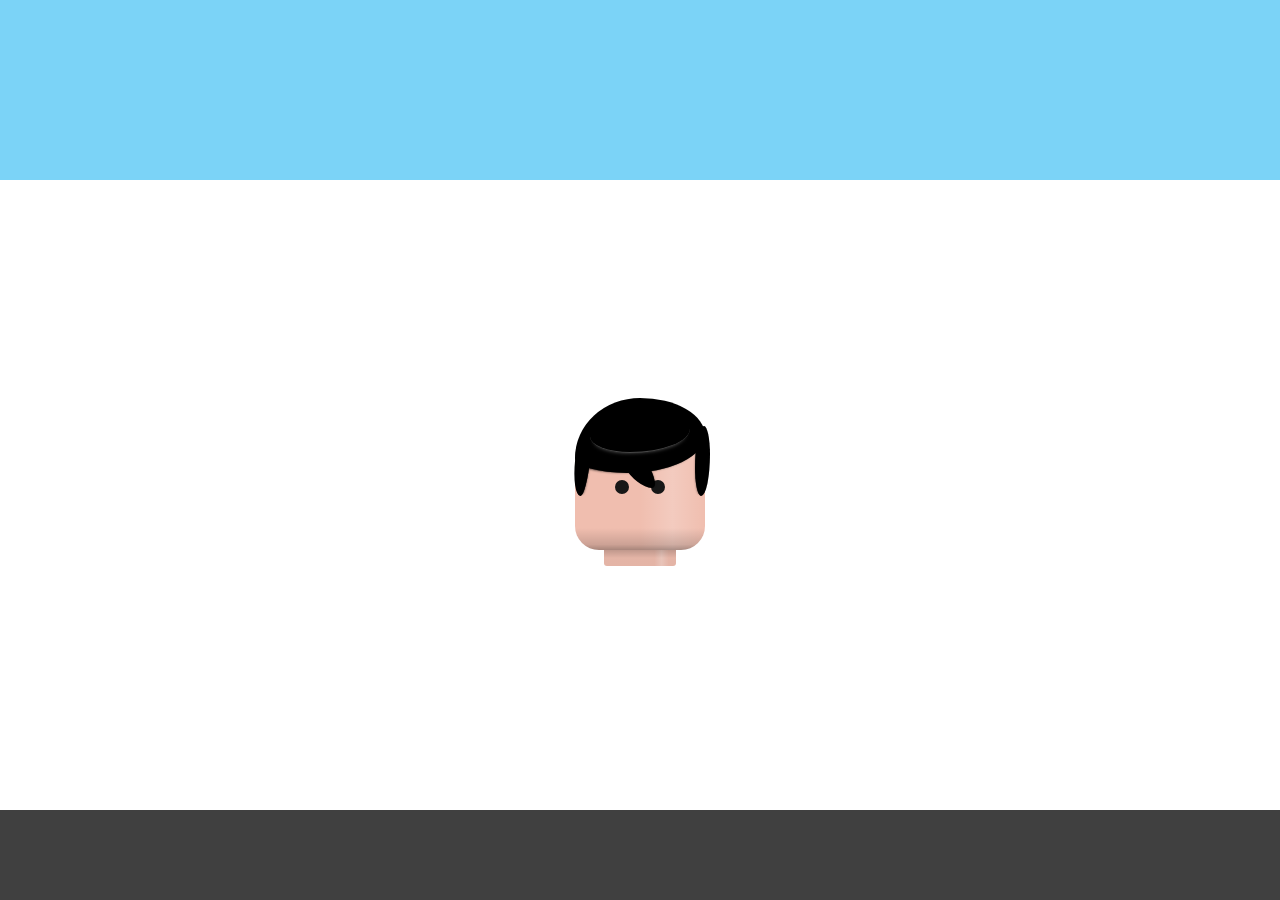
<file: index.html>
<!DOCTYPE html>
<html lang="pt-br">
    <head>
        <title>SUPERMAN</title>
        <meta charset="UTF-8">
        <meta name="viewport" content="width=device-width, initial-scale=1">
        <link href="style.css" rel="stylesheet">
    </head>
    <body>
    <div class="cenario">   
        <div class="nuvens"></div>
        <div class="super">
            <div class="cabeca">
                <div class="cabelo">
                    <div class="franja"></div>
                    <span></span>
                </div>
                <span class="olhos"></span>
            </div>
        </div>
        <div class="chao"></div>
    </div>
    </body>
</html>
</file>
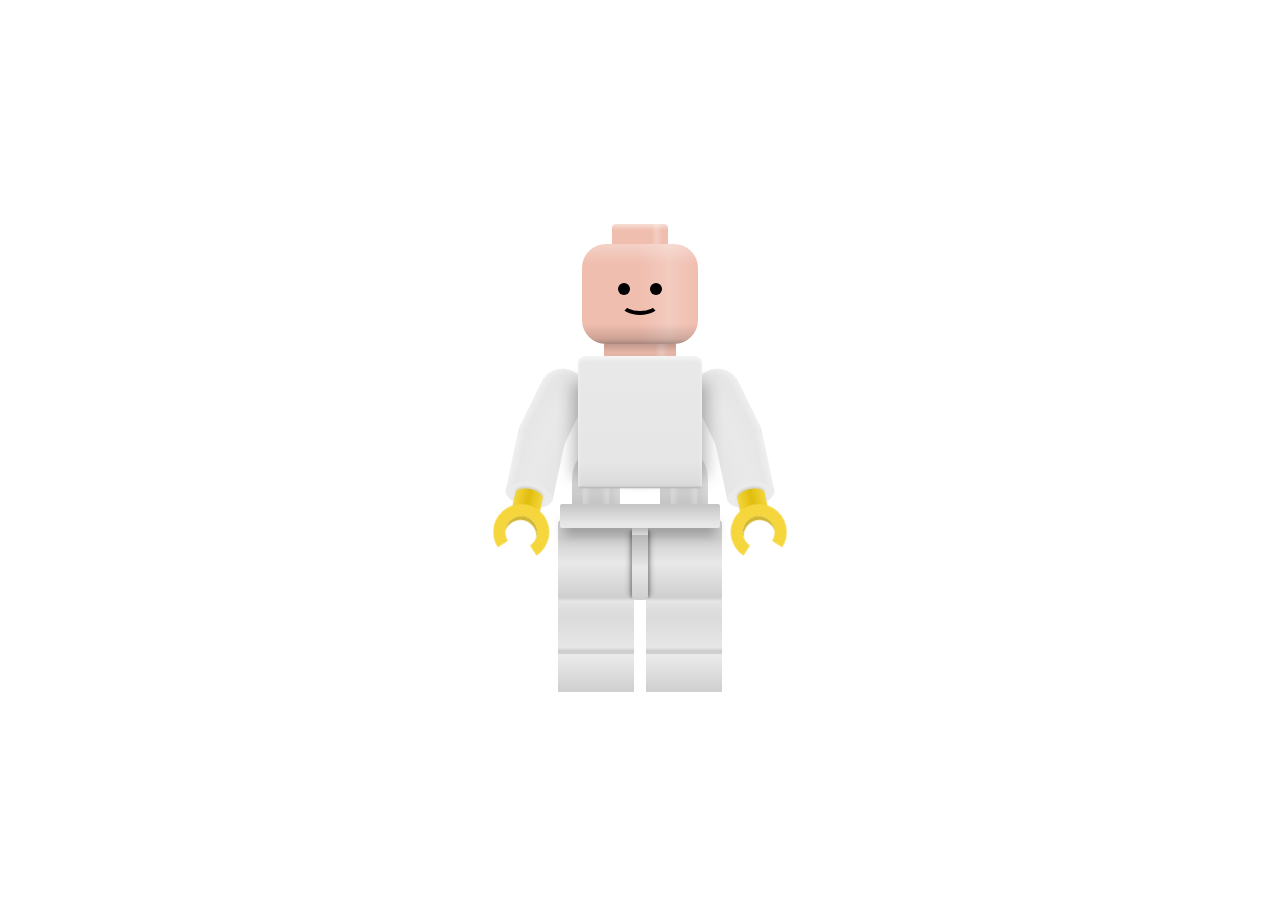
<file: lego.html>
<!DOCTYPE html>
<html lang="en">
    <head>
        <title></title>
        <meta charset="UTF-8">
        <meta name="viewport" content="width=device-width, initial-scale=1">
    </head>
    <style>
    html {
  box-sizing: border-box;
}

*,
*::before,
*::after {
  box-sizing: inherit;
  padding: 0;
  margin: 0;
}

body {
  display: flex;
  height: 100vh;
  font-family: Montserrat, sans-serif;
}

.minifigure {
  position: relative;
  width: 300px;
  height: 485px;
  margin: auto;
  perspective: 200;
  transform-style: preserve-3d;
  transition: transform 400ms;
}

.minifigure.explode {
  transform: scale(0.75) translateZ(0);
}

/* Head */

.head {
  position: absolute;
  z-index: 1;
  top: 2.25em;
  left: 50%;
  width: 7.25em;
  height: 6.25em;
  transform: translateX(-50%);
  color: #F0BEAF;
  background-color: currentColor;
  background-image:
    linear-gradient(
      rgba(255,255,255,0.3),
      rgba(255,255,255,0) 20%,
      rgba(0,0,0,0) 80%,
      rgba(0,0,0,0.15) 95%,
      rgba(0,0,0,0.3)
    ),
    linear-gradient(
      to right,
      rgba(255,255,255,0) 50%,
      rgba(255,255,255,0.2),
      rgba(255,255,255,0)
    );
  border-radius: 1.5em;
  transition: transform 400ms;
}


.head::before,
.head::after {
  content: '';
  position: absolute;
  left: 50%;
  height: 2em;
  transform: translateX(-50%);
  background-color: currentColor;
}

.head::before {
  top: -1.25em;
  width: 3.5em;
  height: 1.25em;
  background-image:
    linear-gradient(
      rgba(255,255,255,0.5),
      rgba(255,255,255,0) 30%
    ),
    linear-gradient(
      to right,
      rgba(255,255,255,0) 70%,
      rgba(255,255,255,0.25) 80%,
      rgba(255,255,255,0) 90%
    );
  border-radius: 0.25em 0.25em 0 0;
}

.head::after {
  bottom: -1em;
  width: 4.5em;
  height: 1em;
  background-image:
    linear-gradient(
      rgba(0,0,0,0.2),
      rgba(0,0,0,0.05) 50%
    ),
    linear-gradient(
      to right,
      rgba(255,255,255,0) 70%,
      rgba(255,255,255,0.25) 80%,
      rgba(255,255,255,0) 90%
    );
  border-radius: 0 0 0.125em 0.125em;
}

/* Faces */

.faces-wrap {
  height: 100%;
  overflow: hidden;
}

.faces {
  display: flex;
  transition: transform 400ms cubic-bezier(0,0,0,1.25);
}

.explode .faces {
  transform: translateX(-500%) !important;
}

.face {
  position: relative;
  flex: 1 0 100%;
}

/* Eyes */

.eye {
  position: absolute;
  top: 2.25em;
  width: 0.75em;
  height: 0.9375em;
  color: #fff;
  background-color: currentColor;
  border-radius: 50%;
  box-shadow: inset 0 -0.125em 0 0.25em #000;
}

.eye::before {
  content: '';
  position: absolute;
  left: 50%;
  color: #000;
  transform: translateX(-50%);
}

.eye.right {
  left: 2.25em;
}

.eye.left {
  right: 2.25em;
}

.classic .eye {
  top: 2.4375em;
  height: 0.75em;
  color: #000;
  box-shadow: none;
}

.large-smile .eye {
  top: 2em;
}

.worried .eye,
.surprised .eye {
  top: 2.4375em;
  width: 1em;
  height: 1.125em;
  box-shadow: inset 0 -0.125em 0 0.3125em #000;
}

.worried .eye.right {
  left: 2.125em;
}

.worried .eye.left {
  right: 2.125em;
}

.frown .eye {
  top: 2.625em;
}

.frown .eye::before {
  bottom: 80%;
  width: 1.25em;
  height: 1em;
  border: 0.1875em solid transparent;
  border-bottom-color: currentColor;
  border-radius: 50%;
}

.frown .eye.right::before {
  margin-left: -0.25em;
  transform: translateX(-50%) rotate(-20deg);
}

.frown .eye.left::before {
  margin-left: 0.25em;
  transform: translateX(-50%) rotate(20deg);
}


/* Brow */

.brow {
  position: absolute;
  bottom: 0.625em;
  left: 50%;
  width: 1.75em;
  height: 1em;
  transform-origin: 0 0;
  transform: translateX(-50%);
  color: #000;
  border: 0.25em solid transparent;
  border-top-color: currentColor;
  border-bottom: none;
  border-radius: 50% 50% 0 0;
}

.right .brow {
  border-left: none;
}

.left .brow {
  border-right: none;
}

.large-smile .brow {
  bottom: 0.375em;
  width: 1.25em;
  height: 1.375em;
  border: none;
  border-top: 0.25em solid;
  border-radius: 50% 50% 0 0;
}

.large-smile .right .brow {
  margin-left: -0.125em;
  transform: skewY(-10deg) translateX(-50%) translateZ(0);
}

.large-smile .left .brow {
  margin-left: 0.125em;
  transform: skewY(10deg) translateX(-50%) translateZ(0);
}

.worried .brow {
  width: 1.25em;
  height: 0.875em;
  bottom: 1.25em;
  border-top: none;
  border-bottom: 0.25em solid currentColor;
  border-radius: 0 0 50% 50%;
}

.worried .right .brow {
  margin-left: -0.25em;
  transform: rotate(-20deg) translateX(-50%) translateZ(0);
}

.worried .left .brow {
  margin-left: 0.25em;
  transform: rotate(20deg) translateX(-50%) translateZ(0);
}

.frown .brow {
  width: 1.5em;
  bottom: 1.375em;
  border-top: none;
  border-bottom: 0.25em solid currentColor;
  border-radius: 0 0 50% 50%;
}

.frown .right .brow {
  margin-left: -0.625em;
  transform: rotate(-35deg) translateX(-50%) translateZ(0);
}

.frown .left .brow {
  margin-left: 0.625em;
  transform: rotate(35deg) translateX(-50%) translateZ(0);
}

.surprised .brow {
  bottom: 1em;
  width: 1.5em;
  border-right: none;
  border-left: none;
}

.surprised .right .brow {
  margin-left: -0.5em;
  transform: rotate(-15deg) translateX(-50%) translateZ(0);
}

.surprised .left .brow {
  margin-left: 0.5em;
  transform: rotate(15deg) translateX(-50%) translateZ(0);
}

/* Mouth */

.mouth {
  position: absolute;
  top: 3.125em;
  left: 50%;
  width: 2.5em;
  height: 1.5em;
  transform: translateX(-50%);
  color: #000;
  border: 0.25em solid transparent;
  border-bottom-color: currentColor;
  border-radius: 50%;
}

.mouth::before,
.mouth::after {
  content: '';
  position: absolute;
  left: 50%;
  transform: translateX(-50%);
}

.classic .mouth {
  top: 2.9375em;
}

.large-smile .mouth {
  top: 0.125em;
  width: 3.125em;
  height: 5em;
  border: none;
  border-bottom: 1.5em solid;
  border-radius: 0 0 70% 70%/0 0 50% 50%;
}

.large-smile .mouth::before {
  top: 1.6875em;
  width: 4.25em;
  height: 2em;
  color: #000;
  border: 0.1875em solid transparent;
  border-bottom-color: currentColor;
  border-radius: 0 0 50% 50%;
  box-shadow: 0 0.9375em 0 -0.75em #fff;
}

.large-smile .mouth::after {
  top: 4.4375em;
  width: 1.25em;
  height: 0.375em;
  color: #c00;
  background-color: currentColor;
  border-radius: 70% 70% 70% 70%/50% 50% 100% 100%;
}

.worried .mouth {
  top: 4.5em;
  width: 2em;
  height: 1.25em;
  transform: translateX(-50%) rotate(-10deg) translateZ(0);
  border-top-color: currentColor;
  border-right: none;
  border-bottom-color: transparent;
  border-right-width: 0.5em;
  border-radius: 50% 50% 0 0;
}

.frown .mouth {
  top: 4.25em;
  width: 2.75em;
  height: 2em;
  margin-left: -0.125em;
  transform: translateX(-50%) rotate(-15deg) translateZ(0);
  border-top-color: currentColor;
  border-right: none;
  border-bottom-color: transparent;
  border-right-width: 0.5em;
  border-radius: 50% 50% 0 0;
}

.frown .mouth::before {
  top: 0.375em;
  width: 0.75em;
  height: 0.625em;
  margin-left: 0.125em;
  color: #000;
  border: 0.125em solid transparent;
  border-top-color: currentColor;
  border-right: none;
  border-radius: 50%;
  border-radius: 50% 50% 0 0;
}

.surprised .mouth {
  top: 4em;
  width: 3.125em;
  height: 1.625em;
  background-color: currentColor;
  border: none;
  border-radius: 70% 70% 60% 60%/100% 100% 50% 50%;
}

.surprised .mouth::before,
.surprised .mouth::after {
  color: #fff;
  background-color: currentColor;
}

.surprised .mouth::before {
  top: 0.1875em;
  width: 2em;
  height: 0.375em;
  border-radius: 70% 70% 60% 60%/100% 100% 50% 50%;
}

.surprised .mouth::after {
  bottom: 0.1875em;
  width: 2.25em;
  height: 0.375em;
  border-radius: 70% 70% 60% 60%/100% 100% 50% 50%;
}

/* Upper Body */

.upper-body {
  position: absolute;
  top: 9.25em;
  width: 100%;
  color: hsl(200,0%,90%);
}

.upper-body::before,
.upper-body::after {
  content: '';
  position: absolute;
  left: 50%;
  transform: translateX(-50%);
}

.upper-body::before {
  bottom: 100%;
  width: 3em;
  height: 3.5em;
  background-color: currentColor;
  background-image:
    linear-gradient(
      to right,
      rgba(255,255,255,0) 50%,
      rgba(255,255,255,0.2),
      rgba(255,255,255,0) 90%
    ),
    linear-gradient(
      rgba(0,0,0,0) 50%,
      rgba(0,0,0,0.05) 80%,
      rgba(0,0,0,0.1)
    );
  border-radius: 50% 50% 0 0/10% 10% 0 0;
}

.upper-body::after {
  top: -2.75em;
  width: 2em;
  height: 2em;
  background-color: rgba(0,0,0,0.9);
  background-image:
    linear-gradient(
      to right,
      rgba(255,255,255,0) 50%,
      rgba(255,255,255,0.2) 80%,
      rgba(255,255,255,0)
    );
  border-radius: 50%/10%;
}

.torso {
  position: absolute;
  z-index: 1;
  top: 0;
  left: 50%;
  width: 7.75em;
  height: 9.125em;
  transform-origin: top center;
  transform: translateX(-50%) rotateX(25deg);
  background-color: currentColor;
  background-image:
    linear-gradient(
      rgba(255,255,255,0.1),
      rgba(0,0,0,0) 80%,
      rgba(0,0,0,0.05) 98%,
      rgba(0,0,0,0.25) 100%
    );
  border-radius: 0.5em 0.5em 0.125em 0.125em;
  box-shadow:
    inset 0 0.25em 0.25em rgba(255,255,255,0.5),
    -1.5em 0.5em 1em -1.25em rgba(0,0,0,0.3),
    1.5em 0.5em 1em -1.25em rgba(0,0,0,0.3);
}

.arm {
  position: absolute;
  left: 50%;
  top: 4em;
  width: 3em;
  height: 5.5em;
  transform-origin: center 1.5em;
  background-color: currentColor;
  border-radius: 1.5em/1em;
}

.arm.right {
  margin-left: -6.25rem;
  transform: translateX(-50%) rotate(12deg);
  box-shadow:
    inset 0.5em 0.25em 0.375em -0.25em rgba(255,255,255,0.4),
    inset 0 0 0.75em 0.75em currentColor,
    inset 0 0 0 2em rgba(255,255,255, 0.15);
}

.arm.left {
  margin-left: 6.25rem;
  transform: translateX(-50%) rotate(-12deg);
  box-shadow:
    inset -0.5em 0.25em 0.375em -0.25em rgba(255,255,255,0.4),
    inset 0 0 0.75em 0.75em currentColor,
    inset 0 0 0 2em rgba(255,255,255, 0.15);
}

.arm::before {
  content: '';
  position: absolute;
  bottom: 3.5em;
  left: 0;
  width: 100%;
  height: 5.5em;
  backface-visibility: hidden;
  transform-origin: center 4.5em;
  background-color: currentColor;
  border-radius: 1.5em/1.5em 1.5em 1em 1em;
}

.arm.right::before {
  transform: rotate(14deg);
  box-shadow:
    inset 0.75em 0.125em 0.375em -0.5em rgba(255,255,255,0.4),
    inset 0.25em 1.1em 0.75em 0.75em currentColor,
    inset 0 0 0 2em rgba(255,255,255, 0.15);
}

.arm.left::before {
  transform: rotate(-14deg);
  box-shadow:
    inset -0.75em 0.125em 0.375em -0.5em rgba(255,255,255,0.4),
    inset -0.25em 1.1em 0.75em 0.75em currentColor,
    inset 0 0 0 2em rgba(255,255,255, 0.15);
}

.arm::after {
  content: '';
  position: absolute;
  bottom: 0;
  left: 0;
  width: 100%;
  height: 1.5em;
  transform-origin: center 4.5em;
  background-color: currentColor;
  border-radius: 50%;
  box-shadow: inset 0 0 0 1em rgba(255,255,255,0.2);
}

.hand {
  position: absolute;
  z-index: 1;
  top: 80%;
  left: 50%;
  width: 1.75em;
  height: 1.75em;
  transform: translateX(-50%);
  color: hsla(50,90%,50%,1);
  background-color: currentColor;
  background-image:
    linear-gradient(
      to right,
      rgba(255,255,255,0.2),
      rgba(0,0,0,0.075),
      rgba(255,255,255,0.2)
    );
  border-radius: 1em/0.5em;
  box-shadow: 0 -0.125em 0.125em rgba(0,0,0,0.1);
}

.hand::before {
  content: '';
  position: absolute;
  z-index: 1;
  top: 1em;
  left: 50%;
  width: 3.5em;
  height: 3.5em;
  transform: translateX(-50%);
  color: hsla(50,90%,60%,1);
  border: 0.75em solid;
  border-bottom-color: transparent;
  box-shadow:
    inset 0 0.25em rgba(0,0,0,0.15),
    inset 0 0.25em;
  border-radius: 50%;
}

/* Lower Body */

.lower-body {
  position: absolute;
  top: 18.5em;
  left: 50%;
  width: 10em;
  height: 11.75em;
  transform: translateX(-50%);
  color: hsl(200,0%,90%);
  transition: transform 400ms;
}

.explode .lower-body {
  transform: translate(-50%, 8em);
}

.lower-body > div {
  position: absolute;
  background-color: currentColor;
}

.waist {
  z-index: 1;
  top: 0;
  width: 100%;
  height: 1.5em;
  background-image:
    linear-gradient(
      rgba(0,0,0,0.15),
      rgba(0,0,0,0) 80%,
      rgba(255,255,255,0.1) 90%,
      rgba(255,255,255,0.15)
    );
  border-radius: 0.125em;
  box-shadow: 0 0.75em 0.75em -0.25em rgba(0,0,0,0.25);
}

.waist::before,
.waist::after {
  content: '';
  position: absolute;
  bottom: 100%;
  left: 50%;
  width: 3em;
  height: 3em;
  transform: translateX(-50%);
  background-color: currentColor;
  background-image:
    linear-gradient(
      rgba(255,255,255,0.75),
      rgba(255,255,255,0) 10%
    ),
    linear-gradient(
      to right,
      rgba(255,255,255,0) 20%,
      rgba(255,255,255,0.25) 25%,
      rgba(255,255,255,0) 40%,
      rgba(255,255,255,0) 60%,
      rgba(255,255,255,0.25) 75%,
      rgba(255,255,255,0) 80%,
      rgba(255,255,255,0.2)
    ),
    linear-gradient(
      rgba(255,255,255,0.1),
      rgba(0,0,0,0.15)
    );
}

.waist::before {
  margin-left: -2.75em;
  border-radius: 50% 30% 0 0/100% 30% 0 100%;
}

.waist::after {
  margin-left: 2.75em;
  border-radius: 30% 50% 0% 0%/30% 100% 100% 0%;
}

.crotch {
  z-index: 1;
  top: 1.5em;
  left: 50%;
  width: 10%;
  height: 4.5em;
  transform: translateX(-50%);
  background-image:
    linear-gradient(
      rgba(0,0,0,0.2),
      rgba(0,0,0,0.05) 10%,
      rgba(0,0,0,0.2) 10%,
      rgba(255,255,255,0.1),
      rgba(0,0,0,0.1)
    );
  border-radius: 0 0 0.25em 0.25em;
  box-shadow:
    -0.5em 0 0.25em -0.25em rgba(0,0,0,0.15),
    0.5em 0 0.25em -0.25em rgba(0,0,0,0.15),
    -0.25em 0 0.125em -0.125em rgba(0,0,0,0.2),
    0.25em 0 0.125em -0.125em rgba(0,0,0,0.2);
}

.leg {
  bottom: 0;
  left: 50%;
  width: 4.75em;
  height: 10.75em;
  transform: translateX(-50%);
  background-image:
    linear-gradient(
      rgba(0,0,0,0.1) 10%,
      rgba(255,255,255,0.1) 25%,
      rgba(0,0,0,0.1) 45%,
      rgba(0,0,0,0), 50%,
      rgba(0,0,0,0.05), 65%,
      rgba(0,0,0,0) 74%,
      rgba(0,0,0,0.1), 78%,
      rgba(255,255,255,0.2) 78%,
      rgba(255,255,255,0) 82%,
      rgba(0,0,0,0.1)
    );
  border-radius: 0.25em 0.25em 0.0625em 0.0625em;
}

.leg.right {
  margin-left: -2.75em;
}

.leg.left {
  margin-left: 2.75em;
}

    </style>
    <body>
    <div class="minifigure">
        <div class="head">
            <div class="faces-wrap">
                <div class="faces">
                    <div class="face classic">
                        <div class="eye right"></div>
                        <div class="eye left"></div>
                        <div class="mouth"></div>
                    </div>
    
                    <div class="face smile">
                        <div class="eye right"></div>
                        <div class="eye left"></div>
                        <div class="mouth"></div>
                    </div>
    
                    <div class="face large-smile">
                        <div class="eye right">
                            <div class="brow"></div>
                        </div>
                        <div class="eye left">
                            <div class="brow"></div>
                        </div>
                        <div class="mouth"></div>
                    </div>
    
                    <div class="face worried">
                        <div class="eye right">
                            <div class="brow"></div>
                        </div>
                        <div class="eye left">
                            <div class="brow"></div>
                        </div>
                        <div class="mouth"></div>
                    </div>
    
                    <div class="face frown">
                        <div class="eye right">
                            <div class="brow"></div>
                        </div>
                        <div class="eye left">
                            <div class="brow"></div>
                        </div>
                        <div class="mouth"></div>
                    </div>
    
                    <div class="face surprised">
                        <div class="eye right">
                            <div class="brow"></div>
                        </div>
                        <div class="eye left">
                            <div class="brow"></div>
                        </div>
                        <div class="mouth"></div>
                    </div>
                </div>
            </div>
        </div>
        <div class="upper-body">
            <div class="torso"></div>
            <div class="arm right">
                <div class="hand right"></div>
            </div>
            <div class="arm left">
                <div class="hand left"></div>
            </div>
        </div>
        <div class="lower-body">
            <div class="waist"></div>
            <div class="crotch"></div>
            <div class="leg right"></div>
            <div class="leg left"></div>
        </div>
    </div>
    </body>
</html>
</file>
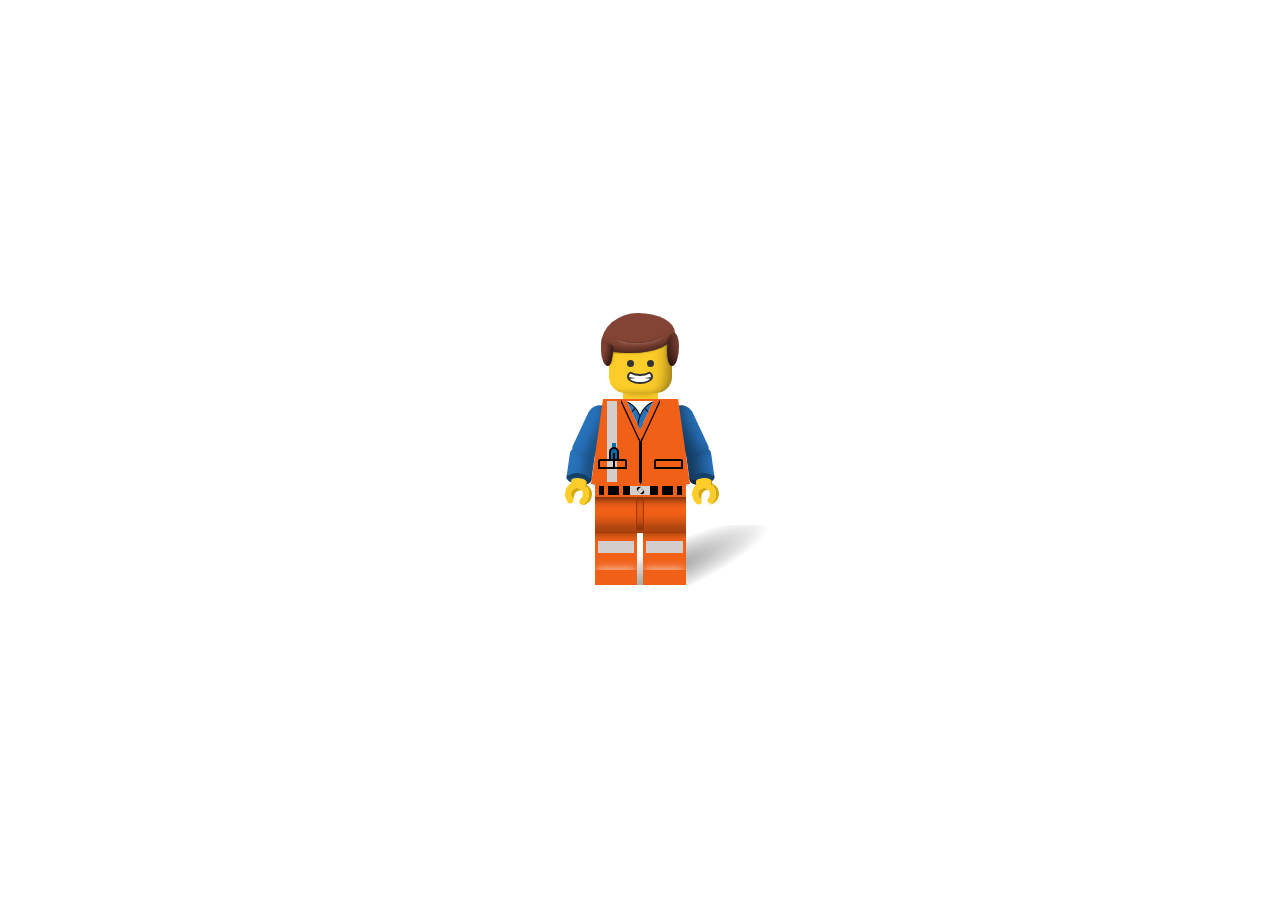
<file: lego2.html>
<!DOCTYPE html>
<html lang="en">
    <head>
        <title></title>
        <meta charset="UTF-8">
        <meta name="viewport" content="width=device-width, initial-scale=1">
    </head>
    <style>

body .container :before, body .container :after {
  position: absolute;
  content: "";
  width: 0;
  height: 0;
}
.emmet-container {
  position: absolute;
  height: 250px;
  width: 75px;
  top: calc(50% - (250px / 2));
  left: calc(50% - (75px / 2));
}
.emmet {
  height: 85px;
  width: 75px;
  margin: 74px auto 0 auto;
  position: relative;
}
.emmet * {
  position: absolute;
}
.emmet .head {
  top: -73px;
  left: calc(50% - (63px / 2));
  width: 63px;
  height: 67px;
  background-color: #fccc29;
  box-shadow: 0px 16px 10px -18px rgba(0, 0, 0, 0.5), inset 0px -16px 5px -15px rgba(0, 0, 0, 0.2), inset -18px 0px 15px -15px rgba(0, 0, 0, 0.5);
  border-radius: 25%;
}
.emmet .head:before {
  left: 5px;
  bottom: -5px;
  width: 60%;
  height: 100%;
  border-radius: 20px;
  background-image: radial-gradient(30% 30%, ellipse cover, rgba(250, 250, 250, 0.6) 0%, rgba(250, 250, 250, 0) 60%);
  filter: blur(5px);
  z-index: 1;
}
.emmet .head .hair {
  top: -13px;
  left: calc(50% - (79px / 2));
  height: 40px;
  width: 74px;
  background: #834435;
  border-radius: 50% 50% 60% 40% / 80% 50% 50% 20%;
  z-index: 2;
  box-shadow: 0 7px 2px -7px rgba(0, 0, 0, 0.5), inset 0 -12px 8px -10px rgba(0, 0, 0, 0.6);
  /*inset 8px 0px 10px -5px rgba(255,255,255,0.6),*/
}
.emmet .head .hair .highlight {
  left: 0;
  top: 0;
  width: 70%;
  height: 150%;
  border-radius: 50%;
  background-image: radial-gradient(40% 40%, ellipse cover, rgba(250, 250, 250, 0.3) 0%, rgba(250, 250, 250, 0) 30%);
  filter: blur(5px);
  z-index: 1;
  translate: rotate(40deg);
}
.emmet .head .hair span {
  /*strands*/
  border-radius: 0 0 60% 40%;
  z-index: 2;
  box-shadow: 0px 4px 4px -5px rgba(255, 255, 255, 0.5);
  translate: rotate(-7deg);
}
.emmet .head .hair span:nth-of-type(1) {
  bottom: 10px;
  right: 10px;
  width: 50px;
  height: 18px;
  border-bottom: 1px solid #713b2e;
}
.emmet .head .hair span:nth-of-type(2) {
  bottom: 20px;
  right: 10px;
  width: 50px;
  height: 10px;
  border-bottom: 1px solid #783e31;
}
.emmet .head .hair span:nth-of-type(3) {
  bottom: 12px;
  right: 8px;
  width: 50px;
  height: 18px;
  border-top: 1px solid #7f4234;
  border-radius: 40% 60% 0 0;
  box-shadow: 0px -4px 4px -5px rgba(255, 255, 255, 0.5);
}
.emmet .head .hair:before, .emmet .head .hair:after {
  bottom: -13px;
  width: 12px;
  background: #834435;
}
.emmet .head .hair:before {
  /* side-left */
  left: 0px;
  height: 23px;
  border-radius: 10% 70% 40% 60% / 10% 20% 80% 70%;
  box-shadow: 2px 0 2px -2px rgba(0, 0, 0, 0.5), inset -12px -5px 8px -10px rgba(0, 0, 0, 0.8);
  /*inset 9px 2px 10px -8px rgba(255,255,255,0.6),*/
}
.emmet .head .hair:after {
  /* side-right */
  height: 33px;
  right: -4px;
  border-radius: 60% 40% 60% 40% / 50% 40% 60% 50%;
  box-shadow: -2px 0 2px -2px rgba(0, 0, 0, 0.5), inset 12px -10px 15px -10px rgba(0, 0, 0, 0.8);
}
.emmet .head .eye {
  top: 34px;
  height: 7px;
  width: 7px;
  background: #333;
  border-radius: 50%;
  z-index: 2;
}
.emmet .head .eye.left {
  left: 18px;
}
.emmet .head .eye.right {
  right: 18px;
}
.emmet .head .mouth {
  height: 15px;
  width: 26px;
  left: calc(50% - (26px / 2));
  top: 33px;
  border-radius: 50%;
  box-shadow: 0 10px 0 0px #333;
}
.emmet .head .mouth .inner {
  width: 98%;
  height: 100%;
  left: 1%;
  top: 2px;
  border-radius: 50%;
  box-shadow: 0 8px 0 -2px #fff;
}
.emmet .head .mouth .inner:before, .emmet .head .mouth .inner:after {
  bottom: -3px;
  height: 0;
  width: 0;
  border: 1px solid transparent;
}
.emmet .head .mouth .inner:before {
  left: 1px;
}
.emmet .head .mouth .inner:after {
  right: 1px;
}
.emmet .head .mouth .inner:before {
  border-left-color: #333;
  border-left-width: 8px;
  translate: rotate(8deg);
}
.emmet .head .mouth .inner:after {
  border-right-color: #333;
  border-right-width: 8px;
  translate: rotate(-8deg);
}
.emmet .neck {
  top: -7px;
  left: calc(50% - (35px / 2));
  height: 7px;
  width: 35px;
  z-index: -2;
  background-color: #fccc29;
  background-image: linear-gradient(left, rgba(255, 205, 56, 1) 0%, rgba(255, 205, 56, 1) 30%, rgba(229, 190, 50, 1) 50%, rgba(255, 205, 56, 1) 70%, rgba(255, 205, 56, 1) 100%);
}
.emmet .body {
  top: 0;
  left: calc(50% - ((75px + 24px) / 2));
  height: 0;
  width: 75px;
  border-style: solid;
  border-width: 0 12.5px 85px 12.5px;
  border-color: transparent transparent #f16017 transparent;
  box-shadow: 0 3px 2px -2px rgba(0, 0, 0, 0.5);
  z-index: 4;
}
.emmet .body .highlight {
  bottom: -85px;
  width: 60%;
  height: 85px;
  border-radius: 20px;
  background-image: radial-gradient(30% 30%, ellipse cover, rgba(250, 250, 250, 0.5) 0%, rgba(250, 250, 250, 0) 60%);
  filter: blur(5px);
  z-index: 12;
}
.emmet .body:before, .emmet .body:after {
  top: 22px;
  height: 40px;
  width: 18px;
  border-top: 3px solid #000;
  z-index: 4;
}
.emmet .body:before {
  left: 18px;
}
.emmet .body:after {
  right: 18px;
}
.emmet .body:before {
  border-right: 2px solid #000;
  transform: skewY(65deg);
}
.emmet .body:after {
  border-left: 2px solid #000;
  transform: skewY(-65deg);
}
.emmet .body .shirt {
  top: 2px;
  left: calc(50% - (38px / 2));
  height: 30px;
  width: 38px;
  z-index: 3;
  background: #fff;
  clip-path: polygon(50% 95%, 15% 0, 85% 0);
}
.emmet .body .shirt:before, .emmet .body .shirt:after {
  top: 0;
  height: 40px;
  width: 20px;
  background: #2872ba;
  border: 1px solid #000;
  z-index: 1;
}
.emmet .body .shirt:before {
  left: 0;
}
.emmet .body .shirt:after {
  right: 0;
}
.emmet .body .shirt:before {
  border-radius: 1% 90% 1% 20% / 1% 70% 1% 20%;
}
.emmet .body .shirt:after {
  border-radius: 90% 1% 20% 1% / 70% 1% 20% 1%;
}
.emmet .body .shirt .collar {
  top: -3px;
  height: 20px;
  width: 20px;
  z-index: 2;
}
.emmet .body .shirt .collar.left {
  left: -10px;
  transform: rotate(45deg);
}
.emmet .body .shirt .collar.right {
  right: -10px;
  transform: rotate(-45deg);
}
.emmet .body .shirt .collar.left {
  border-right: 1px solid #000;
}
.emmet .body .shirt .collar.right {
  border-left: 1px solid #000;
}
.emmet .body span {
  /* reflectors */
  top: 2px;
  height: 81px;
  width: 10px;
  background: #d3cdcc;
  z-index: 2;
}
.emmet .body span:nth-of-type(1) {
  left: 4px;
}
.emmet .body span:nth-of-type(2) {
  right: 4px;
}
.emmet .body span:nth-of-type(3) {
  top: -7px;
  left: 32px;
  height: 78px;
}
.emmet .body span:nth-of-type(4) {
  top: 34px;
  left: 32px;
  height: 89px;
}
.emmet .body span:nth-of-type(3), .emmet .body span:nth-of-type(4) {
  transform: rotate(90deg);
}
.emmet .body .pen {
  top: 48px;
  left: 6px;
  height: 10px;
  width: 6px;
  background: #006fad;
  border-radius: 5px 5px 0 0;
  z-index: 10;
  border: 2px solid #000;
}
.emmet .body .pen:before {
  top: -6px;
  left: calc(50% - 2px);
  height: 4px;
  width: 4px;
  background: #006fad;
}
.emmet .body .pen:after {
  top: 4px;
  left: calc(50% - 1px);
  height: 15px;
  width: 2px;
  background: #000;
}
.emmet .body .pocket {
  top: 60px;
  width: 25px;
  height: 6px;
  border: 2px solid #000;
  z-index: 5;
  border-radius: 2px 2px 0 0;
}
.emmet .body .pocket.left {
  left: -5px;
}
.emmet .body .pocket.right {
  right: -5px;
}
.emmet .shoulder {
  z-index: 2;
  top: 5px;
  width: 24px;
  height: 54px;
  background: #2872ba;
  overflow: hidden;
}
.emmet .shoulder.left {
  left: -22px;
  transform: rotate(25deg);
}
.emmet .shoulder.right {
  right: -22px;
  transform: rotate(-25deg);
}
.emmet .shoulder.left {
  border-radius: 50px 50px 0 20px;
  box-shadow: inset -15px 0 10px -5px rgba(0, 0, 0, 0.3);
}
.emmet .shoulder.left:before {
  top: 0;
  width: 60%;
  height: 85px;
  border-radius: 20px;
  background-image: radial-gradient(30% 30%, ellipse cover, rgba(250, 250, 250, 0.3) 0%, rgba(250, 250, 250, 0) 60%);
  filter: blur(5px);
  z-index: 12;
}
.emmet .shoulder.right {
  border-radius: 50px 50px 20px 0;
  box-shadow: inset 18px 0 15px -5px rgba(0, 0, 0, 0.5);
}
.emmet .arm {
  bottom: -1px;
  width: 25px;
  height: 35px;
  background: #2872ba;
  z-index: 1;
  border-radius: 15% 15% 50% 50% / 15% 15% 20% 20%;
}
.emmet .arm.left {
  left: -35px;
  transform: rotate(8deg);
}
.emmet .arm.right {
  right: -35px;
  transform: rotate(-8deg);
}
.emmet .arm.left {
  box-shadow: inset -15px 0 10px -5px rgba(0, 0, 0, 0.3), inset 0 -10px 0 -5px #1a4b7b;
  overflow: hidden;
}
.emmet .arm.left:before {
  top: 0;
  width: 60%;
  height: 33px;
  border-radius: 20px;
  background-image: radial-gradient(30% 30%, ellipse cover, rgba(250, 250, 250, 0.2) 0%, rgba(250, 250, 250, 0) 60%);
  filter: blur(5px);
  z-index: 12;
}
.emmet .arm.right {
  box-shadow: inset 18px 0 15px -5px rgba(0, 0, 0, 0.5), inset 0 -10px 0 -5px #1a4b7b;
}
.emmet .hand {
  bottom: -22px;
  height: 12px;
  width: 12px;
  border: 6px solid #fccc29;
  border-bottom-color: transparent;
  border-radius: 50%;
  box-shadow: 4px 0px 0 -1px #d6a603, inset 4px 3px 0 -1px #d6a603;
  z-index: 3;
}
.emmet .hand.left {
  left: -38px;
  transform: rotate(5deg);
}
.emmet .hand.right {
  right: -38px;
  transform: rotate(-5deg);
}
.emmet .hand.left .wrist {
  left: calc(50% - (15px / 2));
}
.emmet .hand.right .wrist {
  right: calc(50% - (15px / 2));
}
.emmet .hand.left .wrist:before {
  left: calc(50% - (24px / 2));
}
.emmet .hand.right .wrist:before {
  right: calc(50% - (24px / 2));
}
.emmet .hand .wrist {
  top: -10px;
  height: 10px;
  width: 15px;
  background: #fccc29;
  border-radius: 50% 50% 0 0 / 30% 30% 0 0;
  box-shadow: 3px 0 0 -2px #bc9203;
}
.emmet .hand .wrist:before {
  top: -5px;
  width: 24px;
  height: 10px;
  border-top: 5px solid #163f66;
  border-radius: 50%;
}
.emmet .hand:after {
  /*fingers*/
  bottom: -4px;
  left: -3px;
  height: 6px;
  width: 6px;
  background: #fccc29;
  border-radius: 50%;
  box-shadow: 12px 0 0 0 #fccc29;
}
.emmet .belt {
  bottom: -13px;
  left: calc(50% - (91px / 2));
  width: 83px;
  height: 9px;
  background: #000;
  border: 2px solid #f16017;
  border-left-width: 4px;
  border-right-width: 4px;
  z-index: 4;
}
.emmet .belt:before, .emmet .belt:after {
  top: 0;
  height: 9px;
  width: 4px;
  background: #f16017;
}
.emmet .belt:before {
  left: 5px;
}
.emmet .belt:after {
  right: 5px;
}
.emmet .belt:before {
  box-shadow: 15px 0 0 0 #f16017;
}
.emmet .belt:after {
  box-shadow: -15px 0 0 0 #f16017;
}
.emmet .belt .buckle {
  height: 9px;
  width: 20px;
  left: calc(50% - 10px);
  background: #d3cdcc;
}
.emmet .belt .buckle:before {
  top: calc(50% - ((5px / 2) + 2px));
  left: calc(50% - (5px / 2));
  height: 5px;
  width: 5px;
  border-top: 2px solid #000;
  border-bottom: 2px solid #000;
  border-radius: 50%;
  transform: rotate(-45deg);
}
.emmet .pelvis {
  bottom: -49px;
  left: calc(50% - (91px / 2));
  width: 91px;
  height: 36px;
  background: #f16017;
  box-shadow: inset 0 18px 8px -15px rgba(0, 0, 0, 0.7), inset 0 -20px 10px -10px rgba(0, 0, 0, 0.3);
  border-bottom: 1px solid #ab3602;
}

.emmet .pelvis:before {
  /* crotch */
  left: calc(50% - (6px / 2) - 1px);
  width: 6px;
  height: calc(100% - 2px);
  border: 1px solid #ab3602;
  border-top: 0;
  box-shadow: inset 0 -5px 5px 0 rgba(0, 0, 0, 0.2);
}




.emmet .pelvis .leg {
  bottom: -53px;
  width: 42.5px;
  height: 52px;
  background: #f16017;
  box-shadow: inset 0 10px 10px -10px rgba(0, 0, 0, 0.5);
}
.emmet .pelvis .leg.left {
  left: 0;
}
.emmet .pelvis .leg.right {
  right: 0;
}
.emmet .pelvis .leg:before {
  /* Knees */
  top: 8px;
  left: 3px;
  width: 36.5px;
  height: 12px;
  background: #d3cdcc;
}
.emmet .pelvis .leg .foot {
  bottom: 0;
  height: 15px;
  width: 100%;
  box-shadow: 0 -4px 8px -2px rgba(255, 255, 255, 0.6);
}
.emmet .shadow {
  bottom: -101px;
  left: -20px;
  width: 220px;
  height: 60px;
  z-index: -1;
  background: radial-gradient(circle at 50% 80%, rgba(0, 0, 0, 0.4), rgba(0, 0, 0, 0.1) 35%, rgba(0, 0, 0, 0) 45%);
  transform: skewX(-60deg);
}


    </style>
    <body>
    <div class="container">
        <div class="emmet-container">
            <div class="emmet">
                <div class="head">
                    <div class="hair">
                        <div class="highlight"></div>
                        <span></span>
                    </div>
                    <div class="eye left"></div>
                    <div class="eye right"></div>
                    <div class="nose"></div>
                    <div class="mouth">
                        <div class="inner"></div>
                    </div>
                </div>
                <div class="neck"></div>
                <div class="body">
                    <div class="highlight"></div>
                    <div class="shirt">
                        <div class="collar left"></div>
                        <div class="collar right"></div>
                    </div>
                    <span></span>
                    <div class="pen"></div>
                    <div class="pocket left"></div>
                    <div class="pocket right"></div>
                </div>
                <div class="shoulder left"></div>
                <div class="shoulder right"></div>
                <div class="arm left"></div>
                <div class="arm right"></div>
                <div class="hand left">
                    <div class="wrist"></div>
                </div>
                <div class="hand right">
                    <div class="wrist"></div>
                </div>
                <div class="belt">
                    <div class="buckle"></div>
                </div>
                <div class="pelvis">
                    <div class="highlight"></div>
                    <div class="leg left">
                        <div class="foot"></div>
                    </div>
                    <div class="leg right">
                        <div class="foot"></div>
                    </div>
                </div>
                <div class="shadow"></div>
            </div>
        </div>
    </div>
    </body>
</html>
</file>
<file: style.css>
html, body{
  margin: 0;
  padding: 0;
  box-sizing: border-box;
}
.cenario{
  width: 100vw;
  height: 100vh;
  display:grid; 
  background: #7bd3f7;
  grid-template-columns: 3.5fr 1fr;
  grid-template-rows: 20vh 70vh 10vh; 
  grid-template-areas: 'ceu ceu'
  'super super'
  'chao chao' 
}
body .cenario :before,
body .cenario :after {
  position: absolute;
  content: "";
}
.super{
  background: #fff;
  grid-area: super;
  display: grid;
  justify-content: center;
  align-content: center;
  position: relative;
}
.cabeca{
  width: 130px;
  height: 110px;
  background: #F0BEAF;
  border-radius: 15px;
  z-index: 1; 
  position: relative;
  background-image:
  linear-gradient(
    rgba(255,255,255,0.3),
    rgba(255,255,255,0) 20%,
    rgba(0,0,0,0) 80%,
    rgba(0,0,0,0.15) 95%,
    rgba(0,0,0,0.3)
  ),
  linear-gradient(
    to right,
    rgba(255,255,255,0) 50%,
    rgba(255,255,255,0.2),
    rgba(255,255,255,0)
  );
  border-radius: 1.5em;
}
.cabeca:after {
content: '';
position: absolute;
left: 50%;
height: 2em;
transform: translateX(-50%);
background-color: #F0BEAF;
}

.cabeca:after {
bottom: -1em;
width: 4.5em;
height: 1em;
background-image:
  linear-gradient(
    rgba(0,0,0,0.2),
    rgba(0,0,0,0.05) 50%
  ),
  linear-gradient(
    to right,
    rgba(255,255,255,0) 70%,
    rgba(255,255,255,0.25) 80%,
    rgba(255,255,255,0) 90%
  );
border-radius: 0 0 3px 3px;
}

.cabelo{
  position: absolute;
  bottom: 70%;
  height: 75px;
  width: calc(120px + 10px);
  background: #000;
  z-index: 2;
  border-radius: 50% 50% 60% 40% / 80% 50% 50% 20%;
  box-shadow: 0 7px 2px -7px rgba(0,0,0,0.5), inset 0 -12px 8px -10px rgba(0,0,0,0.6);
}
.cabelo span {
  border-radius: 0 0 60% 40%;
  z-index: 2;
  box-shadow: 0px 4px 4px -5px rgba(255, 255, 255, 0.5);
  translate: rotate(-7deg);
}
.cabelo span:nth-of-type(1) {
  position: absolute;
  bottom: 20px;
  right: 15px;
  height: 40px;
  width: calc(90px + 10px);
  border-bottom: 1px solid #454545;
}

.super .cabeca .cabelo:before, .super .cabeca .cabelo:after {
  position: absolute;
  width: 15px;
  background: #000;
}
.super .cabeca .cabelo .franja:before{
  position: absolute;
  width: 25px;
  background: #000;
  bottom: -15px;
  left: 0;
  right: 0;
  margin: 0 auto;
  height: 30px;
  border-radius: 10% 70% 40% 60% / 10% 20% 80% 70%;
  box-shadow: 2px 0 2px -2px rgba(0, 0, 0, 0.5), inset -12px -5px 8px -10px rgba(0, 0, 0, 0.8);
  transform: skewY(50deg);
  transform: skewX(30deg);
}

.super .cabeca .cabelo:before {
  position: absolute;
  transform: rotate(6deg);
  bottom: -23px;
  left: -1px;
  height: 50px;
  border-radius: 10% 70% 40% 60% / 10% 20% 80% 70%;
  box-shadow: 2px 0 2px -2px rgba(0, 0, 0, 0.5), inset -12px -5px 8px -10px rgba(0, 0, 0, 0.8);
}
.super .cabeca .cabelo:after {
  position: absolute;
  height: 70px;
  right: -5px;
  bottom: -23px;
  border-radius: 60% 40% 60% 40%;
  box-shadow: -2px 0 2px -2px rgba(0, 0, 0, 0.5), inset 12px -10px 15px -10px rgba(0, 0, 0, 0.8);
}

.olhos{
position: absolute;
top: 2.50em;
left: 50%;  
}
.olhos:before, .olhos:after {
content: "";
position: absolute;
top: 0;
width: 0;
height: 0;
border: 7px solid #171717;
border-radius: 10px;
}
.olhos:before {
left: 11px;
}
.olhos:after {
right: 11px;
}

.chao{
  background: #404040;
  grid-area: chao;
}
</file>
